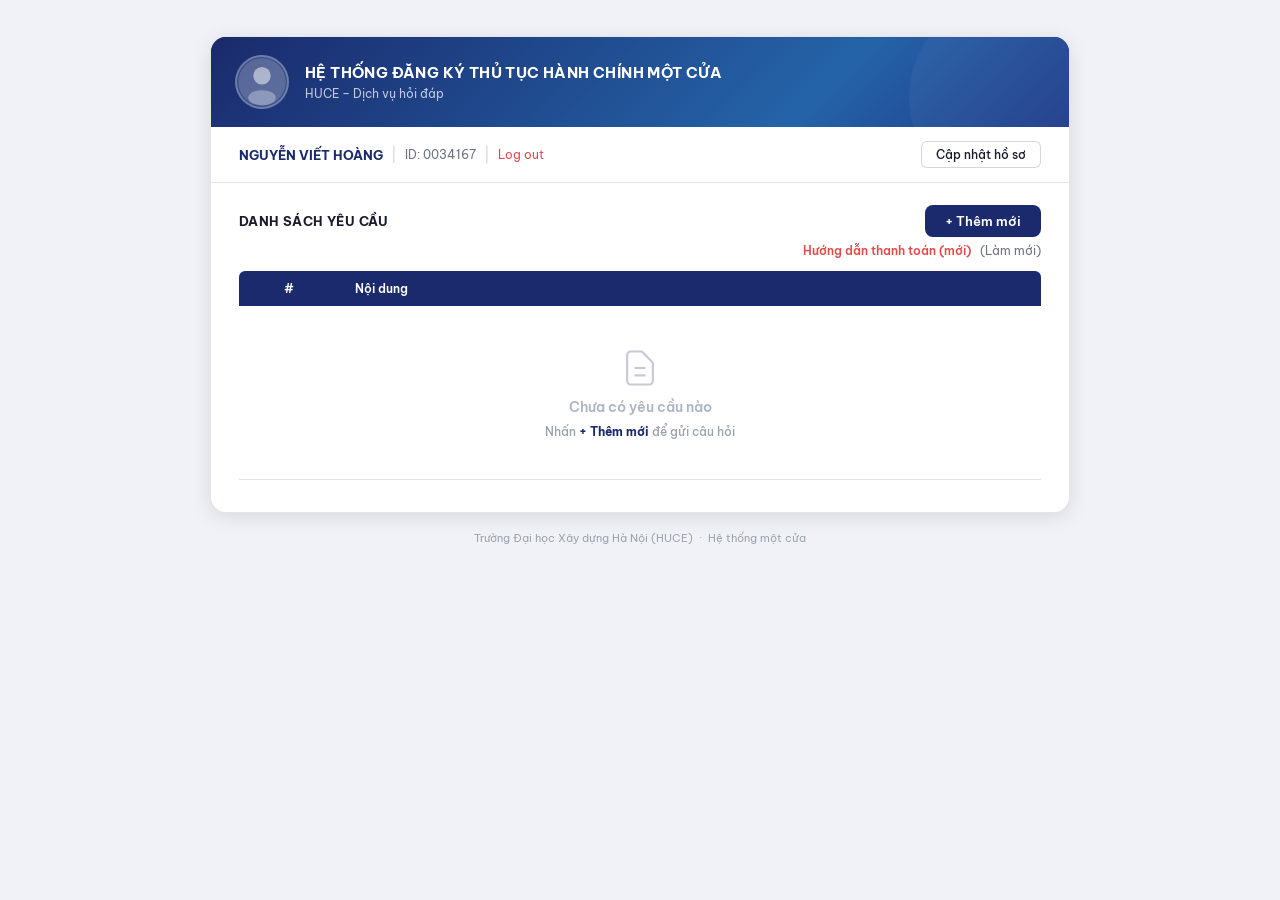
<file: frontend/index.html>
<!DOCTYPE html>
<html lang="vi">
<head>
  <meta charset="UTF-8" />
  <meta name="viewport" content="width=device-width, initial-scale=1.0" />
  <title>Một Cửa HUCE — Hỏi Đáp</title>
  <link rel="preconnect" href="https://fonts.googleapis.com" />
  <link href="https://fonts.googleapis.com/css2?family=Be+Vietnam+Pro:wght@400;500;600;700&display=swap" rel="stylesheet" />
  <link rel="stylesheet" href="css/style.css" />
</head>
<body>

  <div class="page-wrapper">
    <div class="card">

      <!-- BANNER -->
      <div class="banner">
        <div class="banner-avatar">
          <svg viewBox="0 0 80 80" xmlns="http://www.w3.org/2000/svg" width="52" height="52">
            <circle cx="40" cy="40" r="38" fill="rgba(255,255,255,0.15)"/>
            <circle cx="40" cy="30" r="14" fill="rgba(255,255,255,0.5)"/>
            <ellipse cx="40" cy="65" rx="22" ry="12" fill="rgba(255,255,255,0.3)"/>
          </svg>
        </div>
        <div class="banner-text">
          <h1>HỆ THỐNG ĐĂNG KÝ THỦ TỤC HÀNH CHÍNH MỘT CỬA</h1>
          <p>HUCE – Dịch vụ hỏi đáp</p>
        </div>
      </div>

      <!-- USER ROW -->
      <div class="user-row">
        <span class="user-name">NGUYỄN VIẾT HOÀNG</span>
        <span class="sep">|</span>
        <span class="user-id">ID: 0034167</span>
        <span class="sep">|</span>
        <button class="btn-logout" onclick="confirmLogout()">Log out</button>
        <button class="btn-profile">Cập nhật hồ sơ</button>
      </div>

      <!-- CARD BODY -->
      <div class="card-body">

        <!-- LIST VIEW -->
        <div id="listView">
          <div class="action-bar">
            <span class="section-title">Danh sách yêu cầu</span>
            <button class="btn-add" onclick="showForm()">+ Thêm mới</button>
          </div>
          <div class="payment-bar">
            <a href="#" class="payment-link">Hướng dẫn thanh toán (mới)</a>
            <span class="refresh-link" onclick="loadList()">(Làm mới)</span>
          </div>
          <table class="req-table">
            <thead>
              <tr>
                <th class="col-num">#</th>
                <th>Nội dung</th>
              </tr>
            </thead>
            <tbody id="requestBody">
              <tr id="emptyRow">
                <td colspan="2" class="empty-cell">
                  <div class="empty-state">
                    <svg width="44" height="44" viewBox="0 0 24 24" fill="none" stroke="#c5cad6" stroke-width="1.2">
                      <path d="M9 12h6m-6 4h6m2 5H7a2 2 0 01-2-2V5a2 2 0 012-2h5.586a1 1 0 01.707.293l5.414 5.414a1 1 0 01.293.707V19a2 2 0 01-2 2z"/>
                    </svg>
                    <span class="empty-text">Chưa có yêu cầu nào</span>
                    <span class="empty-hint">Nhấn <strong>+ Thêm mới</strong> để gửi câu hỏi</span>
                  </div>
                </td>
              </tr>
            </tbody>
          </table>
        </div>

        <!-- FORM VIEW -->
        <div id="formView">
          <button class="btn-back" onclick="showList()">&#8592; QUAY LẠI</button>
          <div class="form-group">
            <label class="form-label" for="contentInput">
              Nội dung <span class="required">*</span>
            </label>
            <textarea
              class="form-control"
              id="contentInput"
              rows="5"
              placeholder="Nhập câu hỏi của bạn..."
              oninput="updateCount(this,'charCount',2000)"
            ></textarea>
            <div style="text-align:right;font-size:11px;color:#9ca3af;margin-top:4px">
              <span id="charCount"></span>
            </div>
          </div>
          <div class="form-group">
            <label class="form-label">Minh chứng (nếu có)</label>
            <div class="file-area">
              <div class="file-top">
                <button class="btn-choose-file" onclick="document.getElementById('fileInput').click()">
                  + Chọn file
                </button>
                <input type="file" id="fileInput" style="display:none"
                  accept=".pdf,.jpg,.jpeg,.png,.doc,.docx" onchange="handleFile(this)"/>
              </div>
              <div class="file-drop-zone">
                <p id="fileLabel"></p>
              </div>
            </div>
          </div>
          <div id="apiError" class="api-error" style="display:none"></div>
          <div class="form-actions">
            <button class="btn-submit" id="submitBtn" onclick="submitRequest()">GỬI YÊU CẦU</button>
          </div>
        </div>

      </div>
    </div>

    <div class="page-footer">
      Trường Đại học Xây dựng Hà Nội (HUCE) &nbsp;·&nbsp; Hệ thống một cửa
    </div>
  </div>

  <!-- MODAL THÀNH CÔNG -->
  <div class="overlay" id="overlay" onclick="handleOverlayClick(event)">
    <div class="modal">
      <div class="modal-icon">
        <svg width="28" height="28" viewBox="0 0 24 24" fill="none"
             stroke="#3b6d11" stroke-width="2.5" stroke-linecap="round" stroke-linejoin="round">
          <polyline points="20 6 9 17 4 12"/>
        </svg>
      </div>
      <h2 class="modal-title">Gửi yêu cầu thành công!</h2>
      <p class="modal-sub">
        Yêu cầu của bạn đã được tiếp nhận.<br/>
        Cán bộ phụ trách sẽ phản hồi trong vòng <strong>1–3 ngày làm việc</strong>.
      </p>
      <div class="ticket-box" id="ticketInfo"></div>
      <hr class="divider" />
      <p class="notif-label">Thông báo đã gửi</p>
      <div class="notif-row">
        <div class="notif-icon sys">
          <svg width="16" height="16" viewBox="0 0 24 24" fill="none" stroke="#185fa5" stroke-width="2" stroke-linecap="round">
            <path d="M18 8A6 6 0 0 0 6 8c0 7-3 9-3 9h18s-3-2-3-9"/>
            <path d="M13.73 21a2 2 0 0 1-3.46 0"/>
          </svg>
        </div>
        <p class="notif-text">
          <strong>Hệ thống một cửa:</strong>
          Yêu cầu đã được lưu vào cơ sở dữ liệu và chuyển tới cán bộ phụ trách.
        </p>
      </div>
      <div class="notif-row">
        <div class="notif-icon mail">
          <svg width="16" height="16" viewBox="0 0 24 24" fill="none" stroke="#a32d2d" stroke-width="2" stroke-linecap="round">
            <rect x="2" y="4" width="20" height="16" rx="2"/>
            <path d="m22 7-8.97 5.7a1.94 1.94 0 0 1-2.06 0L2 7"/>
          </svg>
        </div>
        <p class="notif-text">
          <strong>Gmail:</strong> Email xác nhận đang được gửi tới
          <span id="emailDisplay" class="email-highlight"></span>.
        </p>
      </div>
      <button class="btn-close-modal" onclick="closeModal()">Đóng &amp; quay lại danh sách</button>
    </div>
  </div>

  <!-- MODAL CHI TIẾT — có phần phản hồi cán bộ -->
  <div class="overlay" id="detailOverlay" onclick="handleDetailOverlayClick(event)">
    <div class="modal detail-modal" style="max-width:520px">
      <div class="detail-header">
        <h2 class="detail-title">Chi tiết yêu cầu</h2>
        <button class="btn-detail-close" onclick="closeDetailModal()">&#10005;</button>
      </div>

      <!-- Thông tin sinh viên -->
      <div class="detail-user-row">
        <span class="detail-user-name">NGUYỄN VIẾT HOÀNG</span>
        <span class="detail-time-label">Thời gian gửi:
          <span class="detail-time-value" id="detailTime"></span>
        </span>
      </div>
      <div class="detail-meta-row">
        <span class="detail-msv">Mã SV: <span id="detailMsv">0034167</span></span>
        <span class="detail-sep">|</span>
        <span>Mã YC: <strong id="detailMaYc"></strong></span>
        <span class="detail-sep">|</span>
        <span class="detail-status-label">Trạng thái:
          <span id="detailStatus" class="status-sent"></span>
        </span>
      </div>

      <div class="detail-divider"></div>

      <!-- Nội dung câu hỏi -->
      <div class="detail-section-label">NỘI DUNG CÂU HỎI</div>
      <div class="detail-content" id="detailContent"></div>

      <!-- Phản hồi cán bộ -->
      <div class="detail-section-label" style="margin-top:16px">
        PHẢN HỒI CỦA CÁN BỘ
      </div>
      <div id="detailPhanHoi"
           style="max-height:200px;overflow-y:auto;margin-bottom:16px">
      </div>

      <div class="detail-actions">
        <button class="btn-detail-dong" onclick="closeDetailModal()">Đóng</button>
      </div>
    </div>
  </div>

  <script src="js/app.js"></script>
</body>
</html>
</file>
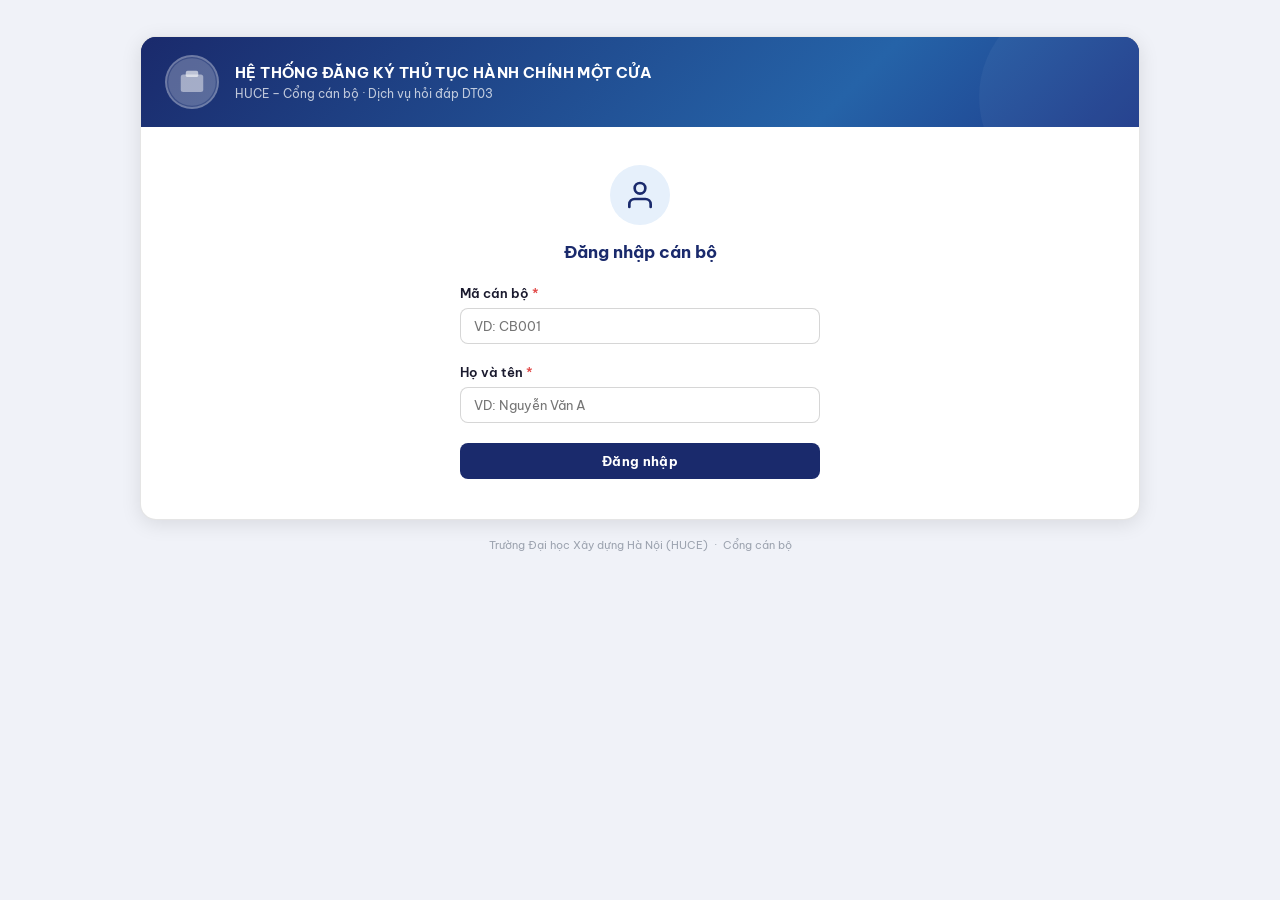
<file: frontend/canbo.html>
<!DOCTYPE html>
<html lang="vi">
<head>
  <meta charset="UTF-8" />
  <meta name="viewport" content="width=device-width, initial-scale=1.0" />
  <title>Một Cửa HUCE — Cán Bộ</title>
  <link rel="preconnect" href="https://fonts.googleapis.com" />
  <link href="https://fonts.googleapis.com/css2?family=Be+Vietnam+Pro:wght@400;500;600;700&display=swap" rel="stylesheet" />
  <link rel="stylesheet" href="css/style.css" />
  <link rel="stylesheet" href="css/canbo.css" />
</head>
<body>

  <div class="page-wrapper" style="max-width:1000px">
    <div class="card">

      <!-- BANNER -->
      <div class="banner">
        <div class="banner-avatar">
          <svg viewBox="0 0 80 80" xmlns="http://www.w3.org/2000/svg" width="52" height="52">
            <circle cx="40" cy="40" r="38" fill="rgba(255,255,255,0.15)"/>
            <rect x="22" y="28" width="36" height="28" rx="4" fill="rgba(255,255,255,0.45)"/>
            <rect x="30" y="22" width="20" height="10" rx="3" fill="rgba(255,255,255,0.6)"/>
          </svg>
        </div>
        <div class="banner-text">
          <h1>HỆ THỐNG ĐĂNG KÝ THỦ TỤC HÀNH CHÍNH MỘT CỬA</h1>
          <p>HUCE – Cổng cán bộ · Dịch vụ hỏi đáp DT03</p>
        </div>
      </div>

      <!-- ĐĂNG NHẬP  -->
      <div id="loginView" class="card-body">
        <div class="login-wrap">
          <div class="login-icon">
            <svg width="32" height="32" viewBox="0 0 24 24" fill="none" stroke="#1a2a6c" stroke-width="2" stroke-linecap="round">
              <path d="M20 21v-2a4 4 0 0 0-4-4H8a4 4 0 0 0-4 4v2"/>
              <circle cx="12" cy="7" r="4"/>
            </svg>
          </div>
          <h2 class="login-title">Đăng nhập cán bộ</h2>
          <div class="form-group">
            <label class="form-label">Mã cán bộ <span class="required">*</span></label>
            <input class="form-control" id="loginMaCB" type="text" placeholder="VD: CB001" />
          </div>
          <div class="form-group">
            <label class="form-label">Họ và tên <span class="required">*</span></label>
            <input class="form-control" id="loginHoTen" type="text" placeholder="VD: Nguyễn Văn A" />
          </div>
          <div id="loginError" class="api-error" style="display:none"></div>
          <button class="btn-submit" style="width:100%" onclick="doLogin()">Đăng nhập</button>
        </div>
      </div>

      <!--  MAIN (sau đăng nhập) -->
      <div id="mainView" style="display:none">

        <!-- User row -->
        <div class="user-row">
          <span class="cb-badge">CÁN BỘ</span>
          <span class="user-name" id="cbHoTenDisplay"></span>
          <span class="sep">|</span>
          <span class="user-id" id="cbMaDisplay"></span>
          <span class="sep">|</span>
          <button class="btn-logout" onclick="doLogout()">Đăng xuất</button>
          <span style="margin-left:auto;font-size:12px;color:var(--text-muted)">
            Phòng Đào tạo · HUCE
          </span>
        </div>

        <div class="card-body">

          <!-- Thanh filter + làm mới -->
          <div class="action-bar" style="margin-bottom:12px">
            <span class="section-title">Danh sách câu hỏi của sinh viên</span>
            <div style="display:flex;gap:8px;align-items:center">
              <select class="filter-select" id="filterTrangThai" onchange="applyFilter()">
                <option value="">Tất cả trạng thái</option>
                <option value="DaGui">Đã gửi</option>
                <option value="DaTraLoi">Đã trả lời</option>
              </select>
              <button class="btn-refresh" onclick="loadTatCa()">↻ Làm mới</button>
            </div>
          </div>

          <!-- Bố cục 2 cột -->
          <div class="cb-layout">

            <!-- CỘT TRÁI: danh sách -->
            <div class="cb-list-col">
              <div id="cbListBody">
                <div class="empty-state" style="padding:40px 0">
                  <svg width="40" height="40" viewBox="0 0 24 24" fill="none" stroke="#c5cad6" stroke-width="1.2">
                    <path d="M9 12h6m-6 4h6m2 5H7a2 2 0 01-2-2V5a2 2 0 012-2h5.586a1 1 0 01.707.293l5.414 5.414a1 1 0 01.293.707V19a2 2 0 01-2 2z"/>
                  </svg>
                  <span class="empty-text">Chưa có câu hỏi nào</span>
                </div>
              </div>
            </div>

            <!-- CỘT PHẢI: chi tiết + trả lời -->
            <div class="cb-detail-col" id="cbDetailCol">
              <div class="cb-detail-empty">
                <svg width="48" height="48" viewBox="0 0 24 24" fill="none" stroke="#d1d5db" stroke-width="1">
                  <path d="M8 12h8M8 16h5m2 5H7a2 2 0 01-2-2V5a2 2 0 012-2h5.586a1 1 0 01.707.293l5.414 5.414a1 1 0 01.293.707V19a2 2 0 01-2 2z"/>
                </svg>
                <p>Chọn một câu hỏi để xem chi tiết và trả lời</p>
              </div>
            </div>

          </div>
        </div>
      </div>
      <!-- /mainView -->

    </div>
    <div class="page-footer">
      Trường Đại học Xây dựng Hà Nội (HUCE) &nbsp;·&nbsp; Cổng cán bộ
    </div>
  </div>

  <!-- TOAST -->
  <div id="toast" class="cb-toast"></div>

  <script src="js/canbo.js"></script>
</body>
</html>
</file>
<file: frontend/css/style.css>
*, *::before, *::after {
  box-sizing: border-box;
  margin: 0;
  padding: 0;
}

:root {
  --primary:        #1a2a6c;
  --primary-dark:   #142058;
  --primary-light:  #e6f0fb;
  --red:            #e24b4a;
  --green:          #3b6d11;
  --green-bg:       #eaf3de;
  --amber:          #ba7517;
  --amber-bg:       #faeeda;
  --blue-soft:      #185fa5;
  --blue-soft-bg:   #e6f1fb;
  --red-soft:       #a32d2d;
  --red-soft-bg:    #fcebeb;
  --bg:             #f0f2f8;
  --surface:        #ffffff;
  --surface2:       #f7f8fc;
  --text:           #1a1a2e;
  --text-muted:     #6b7280;
  --text-hint:      #9ca3af;
  --border:         rgba(0,0,0,0.10);
  --border-med:     rgba(0,0,0,0.16);
  --radius-sm:      6px;
  --radius-md:      8px;
  --radius-lg:      12px;
  --radius-xl:      16px;
  --shadow-md:      0 4px 20px rgba(0,0,0,0.10);
  --shadow-lg:      0 8px 36px rgba(0,0,0,0.18);
}

/*LAYOUT */
body {
  font-family: 'Be Vietnam Pro', sans-serif;
  font-size: 14px;
  color: var(--text);
  background: var(--bg);
  min-height: 100vh;
  display: flex;
  flex-direction: column;
  align-items: center;
  padding: 36px 16px 60px;
}

.page-wrapper {
  width: 100%;
  max-width: 860px;
}

.page-footer {
  margin-top: 18px;
  text-align: center;
  font-size: 11px;
  color: var(--text-hint);
}

/*CARD */
.card {
  background: var(--surface);
  border-radius: var(--radius-xl);
  border: 0.5px solid var(--border);
  box-shadow: var(--shadow-md);
  overflow: hidden;
}

.card-body {
  padding: 22px 28px 32px;
}

/*BANNER*/
.banner {
  background: var(--primary);
  background-image: linear-gradient(135deg, #1a2a6c 0%, #2563a8 70%, #1e3a8a 100%);
  padding: 18px 24px;
  display: flex;
  align-items: center;
  gap: 16px;
  position: relative;
  overflow: hidden;
}

.banner::after {
  content: '';
  position: absolute;
  right: -40px; top: -40px;
  width: 200px; height: 200px;
  border-radius: 50%;
  background: rgba(255,255,255,0.04);
  pointer-events: none;
}

.banner-avatar {
  width: 54px; height: 54px;
  border-radius: 50%;
  background: rgba(255,255,255,0.15);
  border: 2px solid rgba(255,255,255,0.25);
  display: flex;
  align-items: center;
  justify-content: center;
  flex-shrink: 0;
  z-index: 1;
}

.banner-text { z-index: 1; }

.banner-text h1 {
  font-size: 15px;
  font-weight: 700;
  color: #fff;
  letter-spacing: 0.4px;
  text-transform: uppercase;
  line-height: 1.3;
}

.banner-text p {
  font-size: 12px;
  color: rgba(255,255,255,0.72);
  margin-top: 3px;
}

/* USER ROW*/
.user-row {
  display: flex;
  align-items: center;
  gap: 8px;
  flex-wrap: wrap;
  padding: 14px 28px 14px;
  border-bottom: 1px solid var(--border);
}

.user-name {
  font-size: 13px;
  font-weight: 700;
  color: var(--primary);
}

.user-id {
  font-size: 12px;
  color: var(--text-muted);
}

.sep { color: var(--border-med); }

.btn-logout {
  font-size: 12px;
  color: var(--red);
  background: none;
  border: none;
  cursor: pointer;
  font-family: inherit;
  padding: 0;
}
.btn-logout:hover { text-decoration: underline; }

/* Cập nhật hồ sơ */
.btn-profile {
  margin-left: auto;
  font-size: 12px;
  font-weight: 500;
  font-family: inherit;
  background: var(--surface);
  color: var(--text);
  border: 1px solid var(--border-med);
  border-radius: var(--radius-sm);
  padding: 5px 14px;
  cursor: pointer;
}
.btn-profile:hover { background: var(--surface2); }

/*LIST VIEW */
.action-bar {
  display: flex;
  align-items: center;
  justify-content: space-between;
  margin-bottom: 4px;
}

.section-title {
  font-size: 13px;
  font-weight: 700;
  text-transform: uppercase;
  letter-spacing: 0.4px;
}

.btn-add {
  background: var(--primary);
  color: #fff;
  border: none;
  padding: 8px 20px;
  border-radius: var(--radius-md);
  font-size: 13px;
  font-weight: 600;
  font-family: inherit;
  cursor: pointer;
  transition: background 0.15s;
}
.btn-add:hover { background: var(--primary-dark); }

.payment-bar {
  text-align: right;
  margin-bottom: 12px;
}

.payment-link {
  font-size: 12px;
  color: var(--red);
  font-weight: 600;
  text-decoration: none;
}
.payment-link:hover { text-decoration: underline; }

.refresh-link {
  font-size: 12px;
  color: var(--text-muted);
  cursor: pointer;
  margin-left: 6px;
}
.refresh-link:hover { color: var(--text); }

/* Bảng */
.req-table {
  width: 100%;
  border-collapse: collapse;
  font-size: 13px;
}

.req-table thead th {
  background: var(--primary);
  color: #fff;
  padding: 10px 16px;
  text-align: left;
  font-size: 12px;
  font-weight: 600;
}

.req-table thead th:first-child { border-radius: var(--radius-sm) 0 0 0; }
.req-table thead th:last-child  { border-radius: 0 var(--radius-sm) 0 0; }

.col-num { width: 100px; text-align: center !important; }

.req-table tbody tr {
  border-bottom: 0.5px solid var(--border);
  transition: background 0.12s;
}
.req-table tbody tr:hover { background: var(--surface2); }

.req-table td {
  padding: 12px 16px;
  vertical-align: top;
}

.req-table td:first-child {
  text-align: center;
  color: var(--text-muted);
  font-weight: 500;
}

.req-title  { font-weight: 500; margin-bottom: 3px; }
.req-meta   { font-size: 11px; color: var(--text-muted); margin-top: 3px; }
.status-sent { color: var(--amber); font-weight: 600; font-style: italic; }

.btn-process {
  display: inline-flex;
  align-items: center;
  gap: 5px;
  margin-top: 7px;
  background: var(--primary);
  color: #fff;
  border: none;
  padding: 4px 12px;
  border-radius: var(--radius-sm);
  font-size: 11px;
  font-family: inherit;
  cursor: pointer;
}
.btn-process:hover { background: var(--primary-dark); }

/* EMPTY STATE */
.empty-cell { padding: 40px 16px !important; }

.empty-state {
  display: flex;
  flex-direction: column;
  align-items: center;
  gap: 8px;
  color: var(--text-hint);
}

.empty-text {
  font-size: 14px;
  font-weight: 600;
  color: #adb5c2;
}

.empty-hint {
  font-size: 12px;
  color: var(--text-hint);
}

.empty-hint strong { color: var(--primary); }

/*FORM VIEW */
#formView { display: none; }

/* Nút ← QUAY LẠI */
.btn-back {
  display: inline-flex;
  align-items: center;
  gap: 6px;
  font-size: 13px;
  font-weight: 600;
  font-family: inherit;
  color: #fff;
  background: var(--primary);
  border: none;
  border-radius: var(--radius-md);
  padding: 8px 18px;
  cursor: pointer;
  margin-bottom: 26px;
  transition: background 0.15s;
}
.btn-back:hover { background: var(--primary-dark); }

/* Label trường */
.form-group { margin-bottom: 20px; }

.form-label {
  display: block;
  font-size: 13px;
  font-weight: 600;
  color: var(--text);
  margin-bottom: 7px;
}

.required { color: var(--red); }

/* Input text */
.form-control {
  width: 100%;
  border: 1px solid var(--border-med);
  border-radius: var(--radius-md);
  padding: 9px 13px;
  font-size: 13px;
  color: var(--text);
  background: var(--surface);
  font-family: inherit;
  outline: none;
  transition: border-color 0.15s, box-shadow 0.15s;
}
.form-control:focus {
  border-color: var(--primary);
  box-shadow: 0 0 0 3px rgba(26,42,108,0.09);
}

/*Khu vực upload file */
.file-area {
  border: 1px solid var(--border-med);
  border-radius: var(--radius-md);
  overflow: hidden;
}

/* Vùng trên*/
.file-top {
  padding: 14px 16px;
  background: var(--surface);
  border-bottom: 1px solid var(--border);
}

.btn-choose-file {
  display: inline-flex;
  align-items: center;
  gap: 6px;
  background: var(--primary);
  color: #fff;
  border: none;
  border-radius: var(--radius-md);
  padding: 8px 20px;
  font-size: 13px;
  font-weight: 600;
  font-family: inherit;
  cursor: pointer;
  transition: background 0.15s;
}
.btn-choose-file:hover { background: var(--primary-dark); }

/* Vùng dưới*/
.file-drop-zone {
  background: var(--surface2);
  padding: 22px 16px;
  min-height: 70px;
  display: flex;
  align-items: center;
}

.file-drop-zone p {
  font-size: 13px;
  color: var(--text-muted);
}

/* Nút Gửi yêu cầu */
.form-actions {
  display: flex;
  justify-content: flex-end;
  margin-top: 32px;
}

.btn-submit {
  padding: 10px 30px;
  font-size: 13px;
  font-weight: 700;
  font-family: inherit;
  background: var(--primary);
  color: #fff;
  border: none;
  border-radius: var(--radius-md);
  cursor: pointer;
  letter-spacing: 0.3px;
  transition: background 0.15s, transform 0.1s;
}
.btn-submit:hover  { background: var(--primary-dark); }
.btn-submit:active { transform: scale(0.98); }
.btn-submit:disabled { background: #9ca3af; cursor: not-allowed; }

.spinner {
  display: inline-block;
  width: 14px; height: 14px;
  border: 2px solid rgba(255,255,255,0.4);
  border-top-color: #fff;
  border-radius: 50%;
  animation: spin 0.7s linear infinite;
  vertical-align: middle;
  margin-right: 6px;
}
@keyframes spin { to { transform: rotate(360deg); } }

/*MODAL & OVERLAY*/
.overlay {
  display: none;
  position: fixed;
  inset: 0;
  background: rgba(10,15,40,0.45);
  z-index: 1000;
  align-items: center;
  justify-content: center;
  padding: 20px;
  animation: fadeIn 0.2s ease;
}
.overlay.show { display: flex; }

@keyframes fadeIn { from { opacity: 0; } to { opacity: 1; } }

.modal {
  background: var(--surface);
  border-radius: var(--radius-xl);
  border: 0.5px solid var(--border);
  box-shadow: var(--shadow-lg);
  padding: 30px 32px;
  max-width: 440px;
  width: 100%;
  animation: slideUp 0.22s ease;
}

@keyframes slideUp {
  from { transform: translateY(18px); opacity: 0; }
  to   { transform: translateY(0);    opacity: 1; }
}

.modal-icon {
  width: 54px; height: 54px;
  border-radius: 50%;
  background: var(--green-bg);
  display: flex;
  align-items: center;
  justify-content: center;
  margin: 0 auto 16px;
}

.modal-title { font-size: 17px; font-weight: 700; text-align: center; margin-bottom: 6px; }

.modal-sub {
  font-size: 13px;
  color: var(--text-muted);
  text-align: center;
  line-height: 1.65;
  margin-bottom: 18px;
}

.ticket-box {
  background: var(--surface2);
  border-radius: var(--radius-md);
  border: 0.5px solid var(--border);
  padding: 12px 14px;
}

.ticket-row {
  display: flex;
  justify-content: space-between;
  align-items: center;
  font-size: 12px;
  padding: 3px 0;
}
.ticket-row .lbl { color: var(--text-muted); }
.ticket-row .val { font-weight: 500; text-align: right; max-width: 60%; word-break: break-word; }

.badge-sent {
  display: inline-block;
  font-size: 11px; font-weight: 600;
  padding: 2px 10px;
  border-radius: 99px;
  background: var(--amber-bg);
  color: var(--amber);
}

.divider { border: none; border-top: 0.5px solid var(--border); margin: 16px 0; }

.notif-label {
  font-size: 11px; font-weight: 700;
  color: var(--text-hint);
  text-transform: uppercase;
  letter-spacing: 0.5px;
  margin-bottom: 10px;
}

.notif-row { display: flex; align-items: flex-start; gap: 10px; margin-bottom: 10px; }

.notif-icon {
  width: 32px; height: 32px;
  border-radius: var(--radius-sm);
  display: flex; align-items: center; justify-content: center;
  flex-shrink: 0;
}
.notif-icon.sys  { background: var(--blue-soft-bg); }
.notif-icon.mail { background: var(--red-soft-bg);  }

.notif-text { font-size: 12px; color: var(--text-muted); line-height: 1.6; }
.notif-text strong { color: var(--text); }

.email-highlight { color: var(--blue-soft); font-weight: 500; }

.btn-close-modal {
  width: 100%;
  margin-top: 18px;
  padding: 11px;
  background: var(--primary);
  color: #fff;
  border: none;
  border-radius: var(--radius-md);
  font-size: 13px; font-weight: 600;
  font-family: inherit;
  cursor: pointer;
  transition: background 0.15s;
}
.btn-close-modal:hover { background: var(--primary-dark); }

/*RESPONSIVE*/
@media (max-width: 600px) {
  .card-body { padding: 16px 16px 24px; }
  .banner    { padding: 14px 16px; }
  .banner-text h1 { font-size: 12px; }
  .user-row  { padding: 12px 16px; }
  .modal     { padding: 22px 18px; }
  .form-actions { flex-direction: column; }
  .btn-submit { width: 100%; text-align: center; }
}

/*MODAL CHI TIẾT (Quá trình xử lý)*/
.detail-modal {
  max-width: 480px;
  padding: 24px 26px 22px;
}

/* Header: "Chi tiết" + nút X */
.detail-header {
  display: flex;
  align-items: center;
  justify-content: space-between;
  margin-bottom: 20px;
}

.detail-title {
  font-size: 17px;
  font-weight: 700;
  color: var(--text);
}

.btn-detail-close {
  width: 34px; height: 34px;
  border-radius: 50%;
  border: 1.5px solid var(--border-med);
  background: var(--surface);
  color: var(--text-muted);
  font-size: 14px;
  cursor: pointer;
  display: flex;
  align-items: center;
  justify-content: center;
  transition: background 0.15s, color 0.15s;
}
.btn-detail-close:hover {
  background: var(--surface2);
  color: var(--text);
}

/* Dòng tên + thời gian */
.detail-user-row {
  display: flex;
  align-items: baseline;
  gap: 16px;
  flex-wrap: wrap;
  margin-bottom: 6px;
}

.detail-user-name {
  font-size: 14px;
  font-weight: 700;
  color: var(--primary);
}

.detail-time-label {
  font-size: 13px;
  color: var(--text-muted);
}

.detail-time-value {
  color: var(--blue-soft);
  font-weight: 600;
}

/* Dòng mã SV + trạng thái */
.detail-meta-row {
  display: flex;
  align-items: center;
  gap: 10px;
  font-size: 13px;
  color: var(--text-muted);
  margin-bottom: 18px;
  flex-wrap: wrap;
}

.detail-sep { color: var(--border-med); }

.detail-status-label { color: var(--text-muted); }

/* Đường kẻ ngang*/
.detail-divider {
  border: none;
  border-top: 1px solid var(--border);
  margin-bottom: 16px;
}

/* "NỘI DUNG" */
.detail-section-label {
  font-size: 13px;
  font-weight: 700;
  color: var(--primary);
  margin-bottom: 8px;
  letter-spacing: 0.3px;
}

/* Nội dung câu hỏi */
.detail-content {
  font-size: 14px;
  color: var(--text);
  line-height: 1.6;
  min-height: 28px;
  margin-bottom: 24px;
}

/* Nút Đóng*/
.detail-actions {
  display: flex;
  justify-content: flex-end;
}

.btn-detail-dong {
  padding: 8px 26px;
  font-size: 13px;
  font-weight: 600;
  font-family: inherit;
  background: #4b5563;
  color: #fff;
  border: none;
  border-radius: var(--radius-md);
  cursor: pointer;
  transition: background 0.15s;
}
.btn-detail-dong:hover { background: #374151; }
/* API Error box */
.api-error {
  background: #fef2f2;
  border: 1px solid #fca5a5;
  border-left: 4px solid #e24b4a;
  border-radius: 6px;
  padding: 10px 14px;
  font-size: 13px;
  color: #b91c1c;
  margin-bottom: 16px;
}
</file>
<file: frontend/css/canbo.css>
/* LOGIN */
.login-wrap {
  max-width: 360px;
  margin: 0 auto;
  padding: 16px 0 8px;
}
.login-icon {
  width: 60px; height: 60px;
  border-radius: 50%;
  background: var(--primary-light);
  display: flex; align-items: center; justify-content: center;
  margin: 0 auto 16px;
}
.login-title {
  font-size: 17px; font-weight: 700;
  text-align: center; margin-bottom: 22px;
  color: var(--primary);
}

/* CB BADGE */
.cb-badge {
  display: inline-block;
  font-size: 10px; font-weight: 700;
  letter-spacing: .5px;
  padding: 2px 8px; border-radius: 4px;
  background: var(--primary); color: #fff;
}

/* FILTER */
.filter-select {
  font-family: inherit; font-size: 12px;
  border: 1px solid var(--border-med);
  border-radius: var(--radius-sm);
  padding: 5px 10px;
  color: var(--text);
  background: var(--surface);
  cursor: pointer;
}
.btn-refresh {
  font-family: inherit; font-size: 12px; font-weight: 600;
  padding: 5px 14px;
  border: 1px solid var(--border-med);
  border-radius: var(--radius-sm);
  background: var(--surface); color: var(--text);
  cursor: pointer;
  transition: background .15s;
}
.btn-refresh:hover { background: var(--surface2); }

/* 2-COLUMN LAYOUT */
.cb-layout {
  display: grid;
  grid-template-columns: 340px 1fr;
  gap: 16px;
  min-height: 460px;
}
@media (max-width: 700px) {
  .cb-layout { grid-template-columns: 1fr; }
}

/* CỘT TRÁI */
.cb-list-col {
  border: 1px solid var(--border);
  border-radius: var(--radius-md);
  overflow: hidden;
  background: var(--surface);
}

.cb-item {
  padding: 12px 14px;
  border-bottom: 1px solid var(--border);
  cursor: pointer;
  transition: background .12s;
}
.cb-item:last-child { border-bottom: none; }
.cb-item:hover { background: var(--primary-light); }
.cb-item.active { background: var(--primary-light); border-left: 3px solid var(--primary); }

.cb-item-title {
  font-size: 13px; font-weight: 600;
  color: var(--text);
  margin-bottom: 4px;
  white-space: nowrap; overflow: hidden; text-overflow: ellipsis;
}
.cb-item-meta {
  font-size: 11px; color: var(--text-muted);
  display: flex; gap: 8px; flex-wrap: wrap;
}
.cb-item-meta .msv { color: var(--blue-soft); font-weight: 500; }

/* Status badges */
.badge-dagui   { display:inline-block;padding:1px 8px;border-radius:99px;font-size:10px;font-weight:700;background:var(--amber-bg);color:var(--amber); }
.badge-datra   { display:inline-block;padding:1px 8px;border-radius:99px;font-size:10px;font-weight:700;background:var(--green-bg);color:var(--green); }
.badge-dangxl  { display:inline-block;padding:1px 8px;border-radius:99px;font-size:10px;font-weight:700;background:var(--blue-soft-bg);color:var(--blue-soft); }

/* CỘT PHẢI */
.cb-detail-col {
  border: 1px solid var(--border);
  border-radius: var(--radius-md);
  background: var(--surface);
  display: flex; flex-direction: column;
}

.cb-detail-empty {
  flex: 1;
  display: flex; flex-direction: column;
  align-items: center; justify-content: center;
  gap: 12px; color: var(--text-hint);
  font-size: 13px; text-align: center;
  padding: 40px 20px;
}

/* Chi tiết nội dung */
.cb-detail-inner { display: flex; flex-direction: column; height: 100%; }

.cb-detail-header {
  padding: 14px 16px 12px;
  border-bottom: 1px solid var(--border);
}
.cb-detail-header-top {
  display: flex; justify-content: space-between;
  align-items: flex-start; gap: 8px; margin-bottom: 6px;
}
.cb-detail-maqc {
  font-size: 11px; font-weight: 700;
  color: var(--blue-soft);
  letter-spacing: .4px;
}
.cb-detail-sv {
  font-size: 13px; font-weight: 700; color: var(--primary);
}
.cb-detail-meta {
  font-size: 11px; color: var(--text-muted);
  display: flex; gap: 10px; flex-wrap: wrap; margin-top: 4px;
}

/* Nội dung câu hỏi */
.cb-question-box {
  margin: 12px 16px;
  padding: 12px 14px;
  background: var(--surface2);
  border-radius: var(--radius-md);
  border-left: 3px solid var(--primary);
}
.cb-question-label {
  font-size: 10px; font-weight: 700; text-transform: uppercase;
  letter-spacing: .5px; color: var(--primary); margin-bottom: 6px;
}
.cb-question-text {
  font-size: 13px; color: var(--text); line-height: 1.6;
}

/* Lịch sử phản hồi */
.cb-phanhoilist {
  flex: 1; overflow-y: auto;
  padding: 0 16px 8px;
}
.cb-phanhoilist-label {
  font-size: 10px; font-weight: 700; text-transform: uppercase;
  letter-spacing: .5px; color: var(--text-hint);
  margin: 10px 0 8px;
}

.ph-item {
  background: var(--green-bg);
  border-radius: var(--radius-md);
  border-left: 3px solid var(--green);
  padding: 10px 12px;
  margin-bottom: 8px;
}
.ph-item-header {
  display: flex; justify-content: space-between;
  font-size: 11px; margin-bottom: 4px;
}
.ph-item-who { font-weight: 700; color: var(--green); }
.ph-item-time { color: var(--text-hint); }
.ph-item-text { font-size: 13px; color: var(--text); line-height: 1.5; }

.ph-empty {
  font-size: 12px; color: var(--text-hint);
  text-align: center; padding: 12px 0;
  font-style: italic;
}

/* Form trả lời */
.cb-reply-box {
  padding: 12px 16px 16px;
  border-top: 1px solid var(--border);
  background: var(--surface);
}
.cb-reply-label {
  font-size: 11px; font-weight: 700;
  color: var(--text-muted); text-transform: uppercase;
  letter-spacing: .5px; margin-bottom: 7px;
}
.cb-reply-textarea {
  width: 100%;
  border: 1px solid var(--border-med);
  border-radius: var(--radius-md);
  padding: 9px 12px;
  font-size: 13px; font-family: inherit;
  color: var(--text); resize: none;
  outline: none; min-height: 72px;
  transition: border-color .15s, box-shadow .15s;
}
.cb-reply-textarea:focus {
  border-color: var(--primary);
  box-shadow: 0 0 0 3px rgba(26,42,108,.09);
}
.cb-reply-footer {
  display: flex; justify-content: flex-end;
  margin-top: 8px;
}
.btn-reply {
  padding: 8px 22px;
  font-size: 13px; font-weight: 700;
  font-family: inherit;
  background: var(--green); color: #fff;
  border: none; border-radius: var(--radius-md);
  cursor: pointer; transition: background .15s;
}
.btn-reply:hover { background: #2d5409; }
.btn-reply:disabled { background: #9ca3af; cursor: not-allowed; }

/* TOAST */
.cb-toast {
  position: fixed; bottom: 28px; left: 50%; transform: translateX(-50%);
  background: #1a2a6c; color: #fff;
  padding: 10px 24px; border-radius: 99px;
  font-size: 13px; font-weight: 500;
  box-shadow: 0 4px 20px rgba(0,0,0,.2);
  opacity: 0; pointer-events: none;
  transition: opacity .3s;
  z-index: 9999; white-space: nowrap;
}
.cb-toast.show { opacity: 1; }
.cb-toast.success { background: var(--green); }
.cb-toast.error   { background: var(--red);   }
</file>
